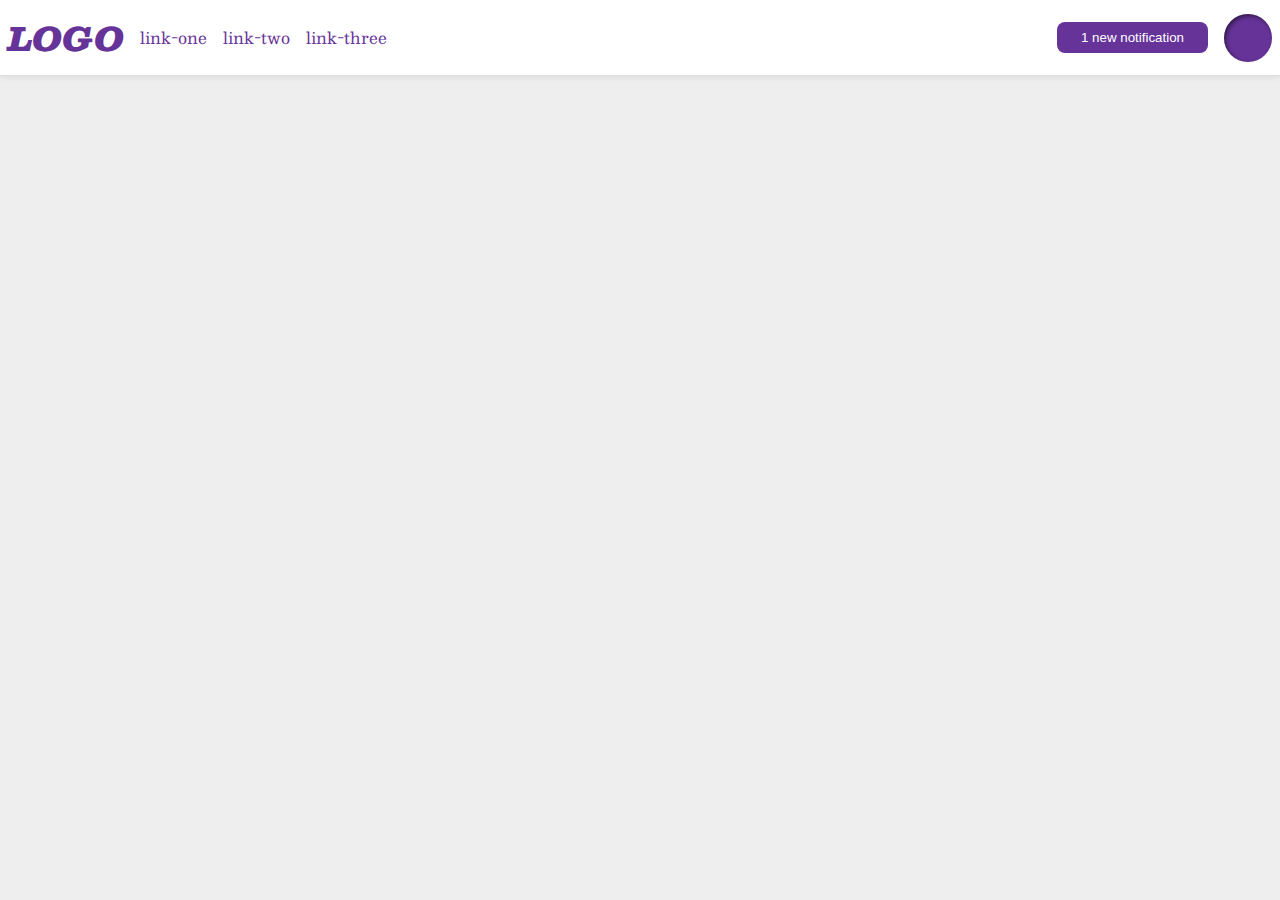
<file: flex/03-flex-header-2/index.html>
<!DOCTYPE html>
<html lang="en">
  <head>
    <meta charset="UTF-8">
    <meta http-equiv="X-UA-Compatible" content="IE=edge">
    <meta name="viewport" content="width=device-width, initial-scale=1.0">
    <title>Flex Header 2</title>
    <link rel="stylesheet" href="style.css">
  </head>
  <body>
    <div class="header">
      <div class="logo">
        LOGO
      </div>
    <div class="link-container">
      <ul class="links">
        <li><a href="google.com">link-one</a></li>
        <li><a href="google.com">link-two</a></li>
        <li><a href="google.com">link-three</a></li>
      </ul>
    </div>
      <button class="notifications">
        1 new notification
      </button>
      <div class="profile-image"></div>
    </div>
  </body>
</html>
</file>
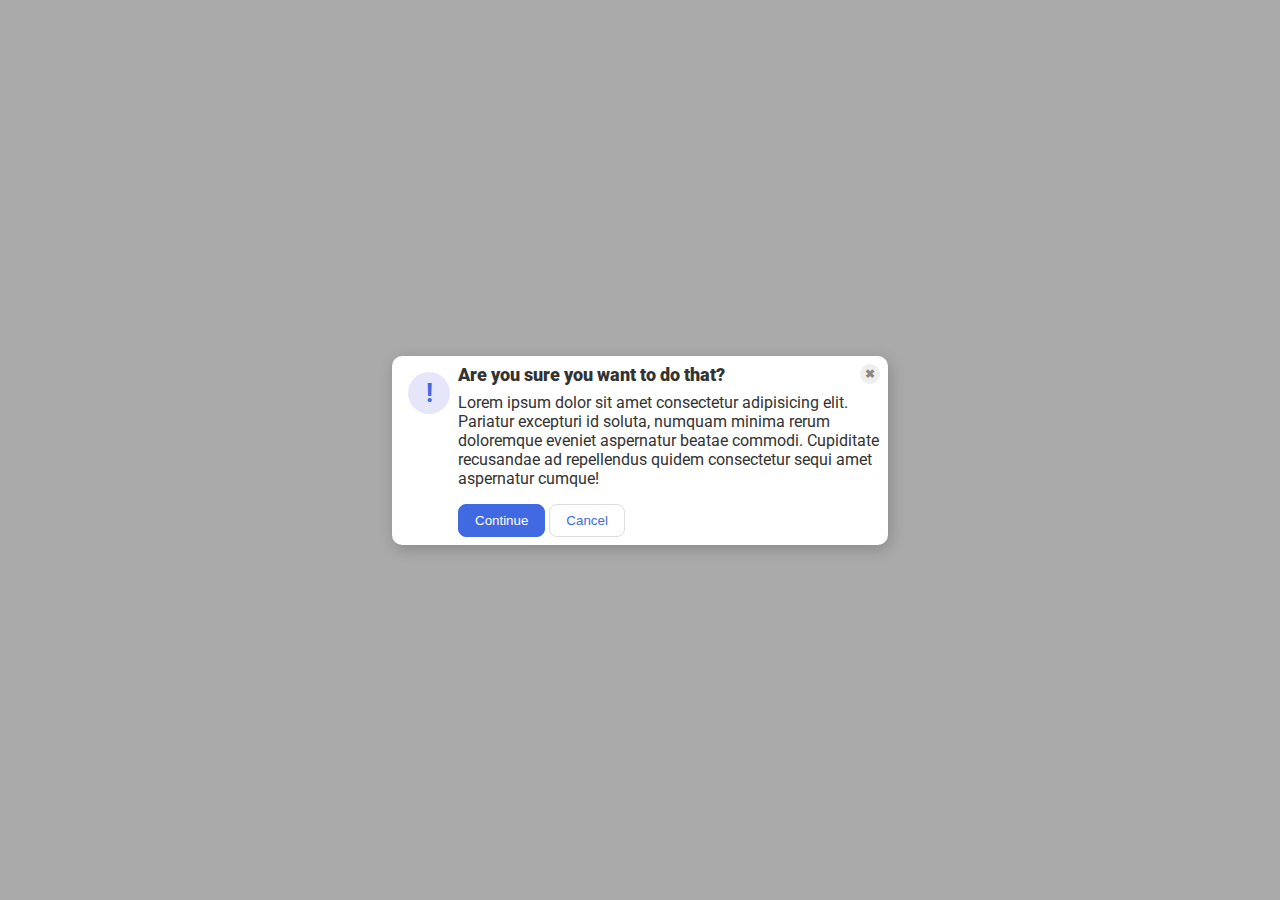
<file: flex/05-flex-modal/index.html>
<!DOCTYPE html>
<html lang="en">
  <head>
    <meta charset="UTF-8">
    <meta http-equiv="X-UA-Compatible" content="IE=edge">
    <meta name="viewport" content="width=device-width, initial-scale=1.0">
    <link rel="stylesheet" href="style.css">
    <title>Modal</title>
  </head>
  <body>
    <div class="modal">
      <div class="icon">!</div>
      <div class="container">
        <div class="header">Are you sure you want to do that?
          <button class="close-button"> <strong> ✖</strong></button>
        </div>
        <div class="text">Lorem ipsum dolor sit amet consectetur adipisicing elit. Pariatur excepturi id soluta, numquam minima rerum doloremque eveniet aspernatur beatae commodi. Cupiditate recusandae ad repellendus quidem consectetur sequi amet aspernatur cumque!</div>
        <button class="continue">Continue</button>
        <button class="cancel">Cancel</button>
      </div>
    </div>
  </body>
</html>
</file>
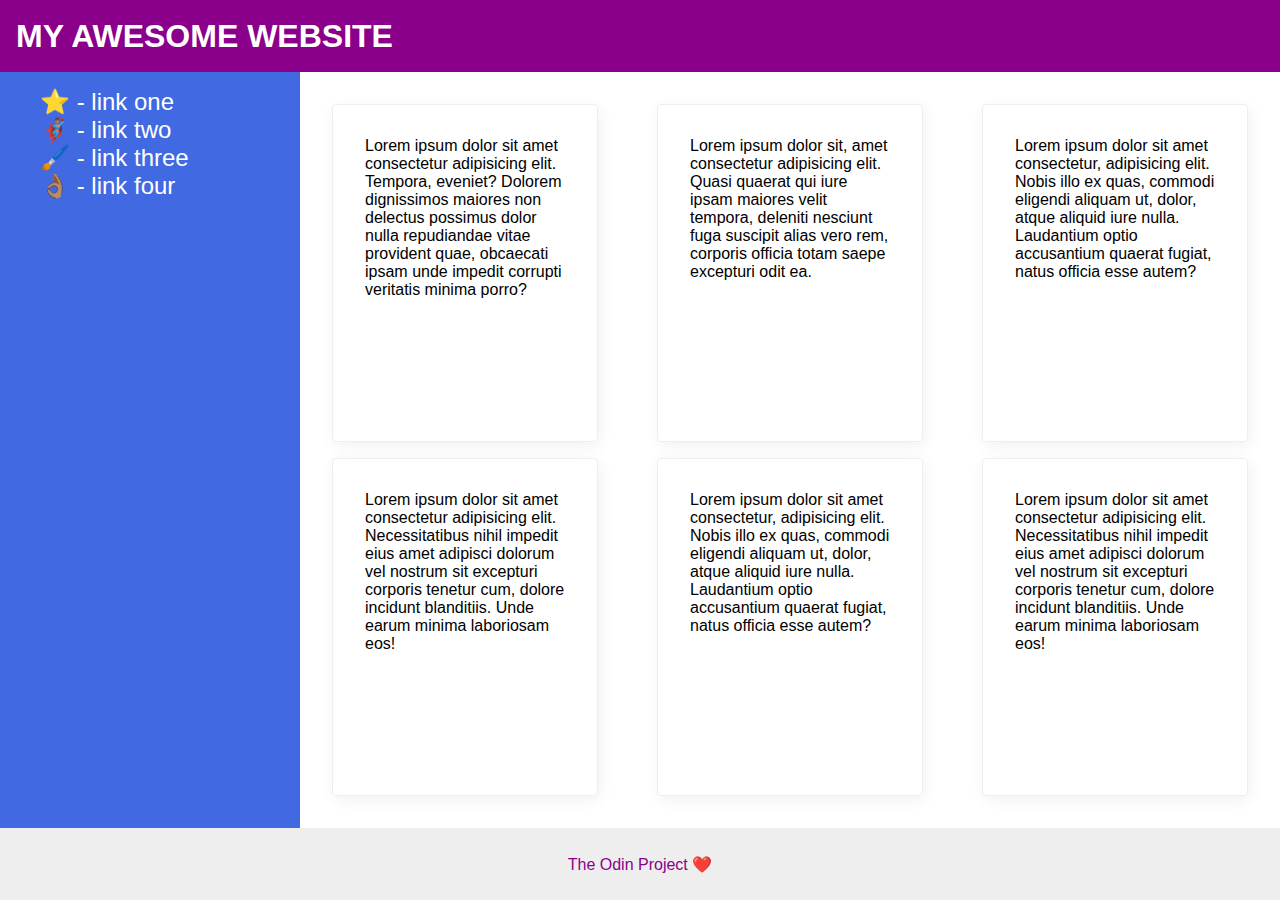
<file: flex/07-flex-layout-2/index.html>
<!DOCTYPE html>
<html lang="en">
  <head>
    <meta charset="UTF-8">
    <meta http-equiv="X-UA-Compatible" content="IE=edge">
    <meta name="viewport" content="width=device-width, initial-scale=1.0">
    <title>The Holy Grail</title>
    <link rel="stylesheet" href="style.css">
  </head>
  <body>
    <div class="header">
      MY AWESOME WEBSITE
    </div>
    
    <div class="content">
      <div class="sidebar-container">
        <div class="sidebar">
          <ul>
            <li><a href="#">⭐ - link one</a></li>
            <li><a href="#">🦸🏽‍♂️ - link two</a></li>
            <li><a href="#">🖌️ - link three</a></li>
            <li><a href="#">👌🏽 - link four</a></li>
          </ul>
        </div>
      </div>

      <div class="card-container">
        <div class="card">Lorem ipsum dolor sit amet consectetur adipisicing elit. Tempora, eveniet? Dolorem dignissimos maiores non delectus possimus dolor nulla repudiandae vitae provident quae, obcaecati ipsam unde impedit corrupti veritatis minima porro?</div>
        <div class="card">Lorem ipsum dolor sit, amet consectetur adipisicing elit. Quasi quaerat qui iure ipsam maiores velit tempora, deleniti nesciunt fuga suscipit alias vero rem, corporis officia totam saepe excepturi odit ea.</div>
        <div class="card">Lorem ipsum dolor sit amet consectetur, adipisicing elit. Nobis illo ex quas, commodi eligendi aliquam ut, dolor, atque aliquid iure nulla. Laudantium optio accusantium quaerat fugiat, natus officia esse autem?</div>
        <div class="card">Lorem ipsum dolor sit amet consectetur adipisicing elit. Necessitatibus nihil impedit eius amet adipisci dolorum vel nostrum sit excepturi corporis tenetur cum, dolore incidunt blanditiis. Unde earum minima laboriosam eos!</div>
        <div class="card">Lorem ipsum dolor sit amet consectetur, adipisicing elit. Nobis illo ex quas, commodi eligendi aliquam ut, dolor, atque aliquid iure nulla. Laudantium optio accusantium quaerat fugiat, natus officia esse autem?</div>
        <div class="card">Lorem ipsum dolor sit amet consectetur adipisicing elit. Necessitatibus nihil impedit eius amet adipisci dolorum vel nostrum sit excepturi corporis tenetur cum, dolore incidunt blanditiis. Unde earum minima laboriosam eos!</div>
      </div>
    </div>
    <div class="footer">
      The Odin Project ❤️
    </div>
  </body>
</html>
</file>
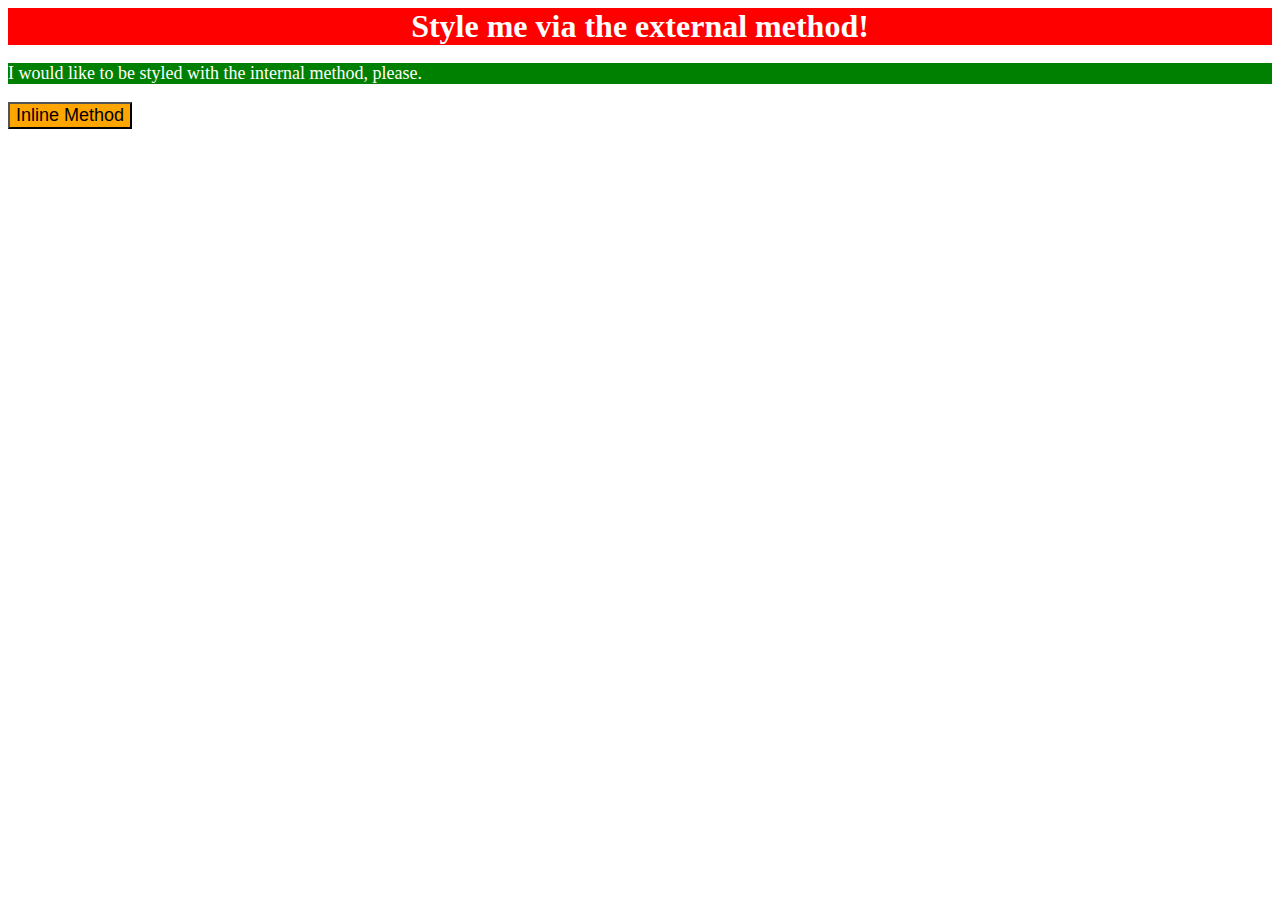
<file: foundations/01-css-methods/index.html>
<!DOCTYPE html>
<html lang="en">
  <head>
    <link rel="stylesheet" href="style.css">
    <meta charset="UTF-8">
    <meta http-equiv="X-UA-Compatible" content="IE=edge">
    <meta name="viewport" content="width=device-width, initial-scale=1.0">
    <title>Methods for Adding CSS</title>
     <style>
        div {
          background-color: red;
          color: white ;
          font-size: 32px;
          text-align: center;
          font-weight: bold;
        }
     </style>
  </head>
  <body>
    <div>Style me via the external method!</div>
    <p>I would like to be styled with the internal method, please.</p>
    <button style="background-color: orange; font-size: 18px;">Inline Method</button>
  </body>
</html>
</file>
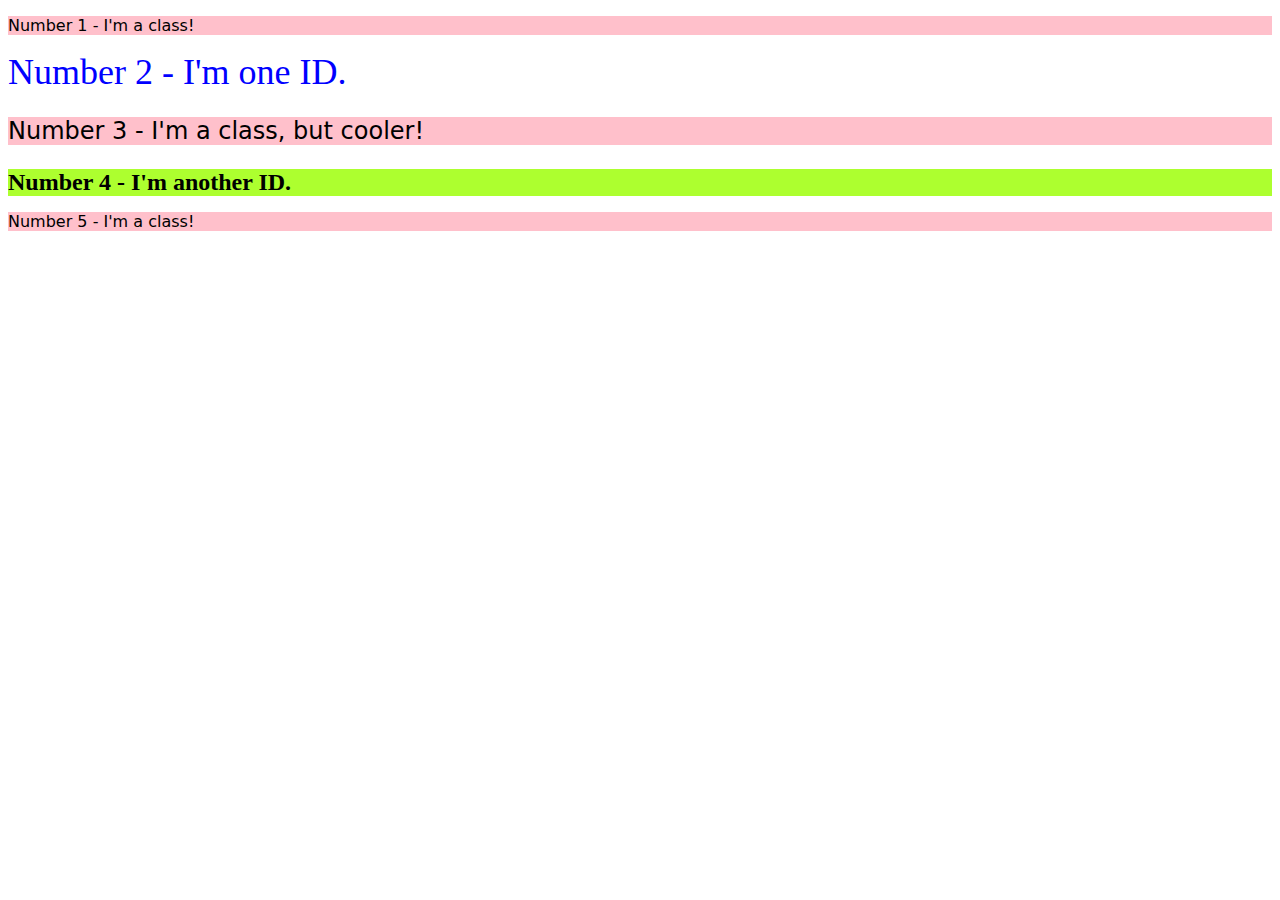
<file: foundations/02-class-id-selectors/index.html>
<!DOCTYPE html>
<html lang="en">
  <head>
    <meta charset="UTF-8">
    <meta http-equiv="X-UA-Compatible" content="IE=edge">
    <meta name="viewport" content="width=device-width, initial-scale=1.0">
    <title>Class and ID Selectors</title>
    <link rel="stylesheet" href="style.css">
  </head>
  <body>
    <p class="odd">Number 1 - I'm a class!</p>
    <div id="n2">Number 2 - I'm one ID.</div>
    <p class="odd odd3">Number 3 - I'm a class, but cooler!</p>
    <div id="n4">Number 4 - I'm another ID.</div>
    <p class="odd">Number 5 - I'm a class!</p>
  </body>
</html>
</file>
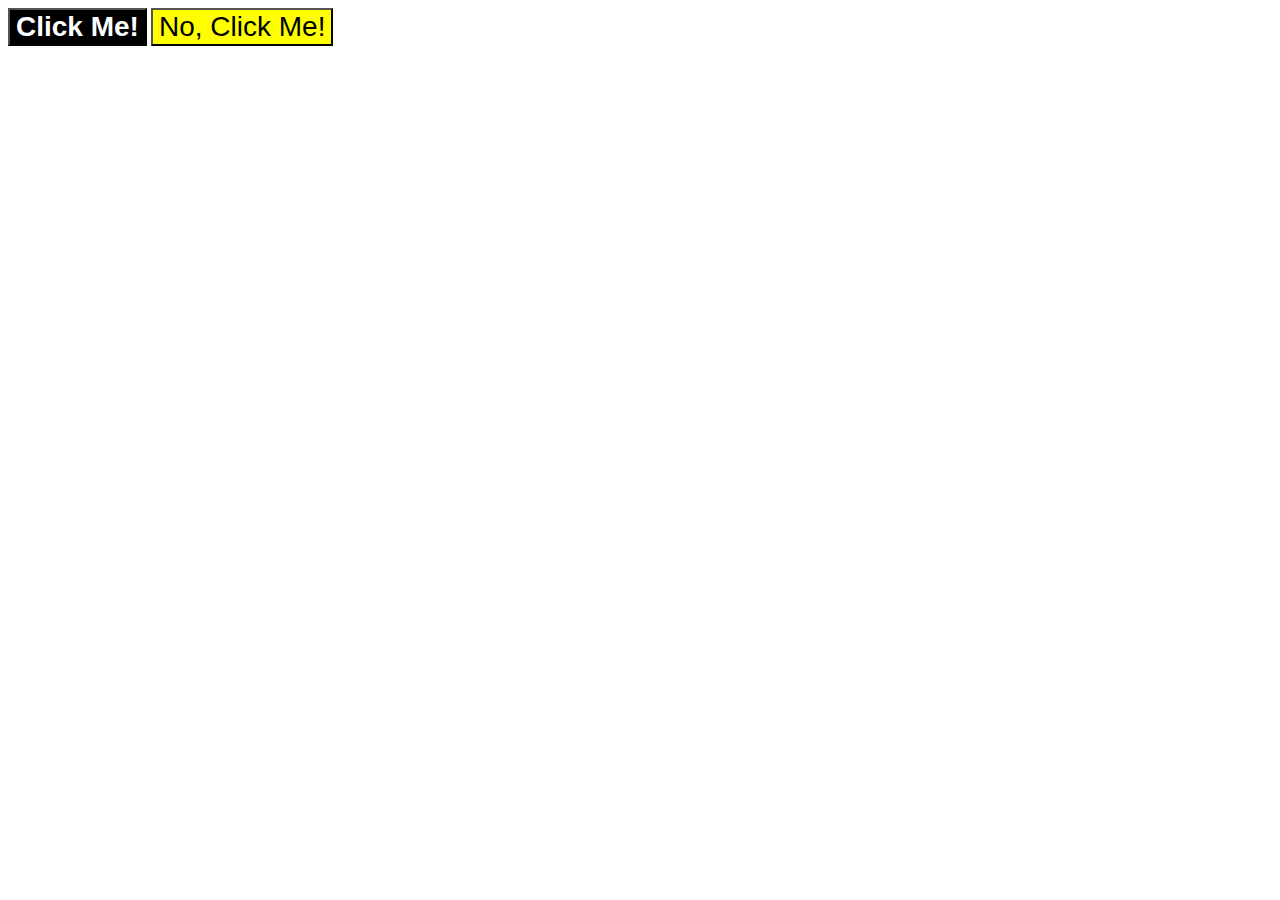
<file: foundations/03-grouping-selectors/index.html>
<!DOCTYPE html>
<html lang="en">
  <head>
    <meta charset="UTF-8">
    <meta http-equiv="X-UA-Compatible" content="IE=edge">
    <meta name="viewport" content="width=device-width, initial-scale=1.0">
    <title>Grouping Selectors</title>
    <link rel="stylesheet" href="style.css">
  </head>
  <body>
    <button class="short" >Click Me!</button>
    <button class="long">No, Click Me!</button>
  </body>
</html>
</file>
<file: flex/03-flex-header-2/style.css>
/* this is some magical font-importing.  
you'll learn about it later. */
@import url('https://fonts.googleapis.com/css2?family=Besley:ital,wght@0,400;1,900&display=swap');

body {
  margin: 0;
  background: #eee;
  font-family: Besley, serif;
}

.header {
  display: flex;
  justify-content: space-between;
  align-items: center;
  background: white;
  border-bottom: 1px solid #ddd;
  box-shadow: 0 0 8px rgba(0,0,0,.1);
}

.profile-image {
  background: rebeccapurple;
  box-shadow: inset 2px 2px 4px rgba(0,0,0,.5);
  border-radius: 50%;
  width: 48px;
  height: 48px;
  margin: 8px;
}

.logo {
  color: rebeccapurple;
  font-size: 32px;
  font-weight: 900;
  font-style: italic;
  margin: 8px;
}

button {
  border: none;
  border-radius: 8px;
  background: rebeccapurple;
  color: white;
  padding: 8px 24px;
  margin: 8px;
}

a {
  /* this removes the line under our links */
  text-decoration: none;
  color: rebeccapurple;
}

ul {
  display: flex;
  gap: 16px;
  padding: 8px;
  list-style-type: none;
}

.link-container {
  flex: 1;
}
</file>
<file: flex/05-flex-modal/style.css>
@import url('https://fonts.googleapis.com/css2?family=Roboto:wght@400;700&display=swap');

html, body {
  height: 100%;
}

body {
  font-family: Roboto, sans-serif;
  margin: 0;
  background: #aaa;
  color: #333;
  /* I'll give you this one for free lol */
  display: flex;
  align-items: center;
  justify-content: center;
}

.modal {
  display: flex;
  background: white;
  width: 480px;
  border-radius: 10px;
  box-shadow: 2px 4px 16px rgba(0,0,0,.2);
  margin: 8px;
  padding: 8px;
}

.icon {
  color: royalblue;
  font-size: 26px;
  font-weight: 700;
  background: lavender;
  width: 42px;
  height: 42px;
  border-radius: 50%;
  display: flex;
  align-items: center;
  justify-content: center;
  margin: 8px;
  flex-shrink: 0;
}

.close-button {
  background: #eee;
  border-radius: 50%;
  color: #888;
  font-weight: 400;
  font-size: 12px;
  height: 20px;
  width: 20px;
  display: flex;
  align-items: center;
  justify-content: center;
  border: 1px solid #eee;
  padding: 0;
}

button {
  cursor: pointer;
  padding: 8px 16px;
  border-radius: 8px;
}

button.continue {
  background: royalblue;
  border: 1px solid royalblue;
  color: white;
}

button.cancel {
  background: white;
  border: 1px solid #ddd;
  color: royalblue;
}

.header {
  display: flex;
  font-size: large;
  justify-content: space-between;
  align-items: center;
  font-weight: 900;
  font-size: 18px;
  margin-bottom: 8px;
}

.text {
  margin-bottom: 16px;
}
</file>
<file: flex/07-flex-layout-2/style.css>
body {
  font-family: -apple-system, BlinkMacSystemFont, 'Segoe UI', Roboto, Oxygen, Ubuntu, Cantarell, 'Open Sans', 'Helvetica Neue', sans-serif;
  margin: 0;
  min-height: 100vh;
  display: flex;
  flex-direction: column;
  justify-content: space-between;
}

.header {
  display: flex;
  flex-direction: column;
  justify-content: center;
  font-size: 32px;
  font-weight: 900;
  padding-left: 16px;
  height: 72px;
  background: darkmagenta;
  color: white;
}

.footer {
  display: flex;
  justify-content: center;
  align-items: center;
  height: 72px;
  background: #eee;
  color: darkmagenta;
}

.sidebar {
  padding-right: 16px;
  width: 300px;
  background: royalblue;
  box-sizing: border-box;
}

.card {
  width: 200px;
  padding: 32px;
  border: 1px solid #eee;
  box-shadow: 2px 4px 16px rgba(0,0,0,.06);
  border-radius: 4px;
}

.content {
  display: flex;
  flex: 1;
}

.sidebar-container {
  display: flex;
  flex-shrink: 0;
}

ul {
  list-style: none;
}

a {
  text-decoration: none;
  color: white;
  font-size: 24px;
}

.card-container  {
  display: flex;
  justify-content: space-between;
  gap: 16px;
  padding: 32px;
  flex-wrap: wrap;
}
</file>
<file: foundations/01-css-methods/style.css>
p {
    background-color: green;
    color: white;
    font-size: 18px;
}
</file>
<file: foundations/02-class-id-selectors/style.css>
.odd {
    background-color: pink;
    font-family: Verdana, DejaVu Sans, sans-serif;

}

#n2 {
    color: blue;
    font-size: 36px;
}

.odd.odd3 {
    font-size: 24px;
}

#n4 {
    background-color: greenyellow;
    font-size: 24px;
    font-weight: bold;
}
</file>
<file: foundations/03-grouping-selectors/style.css>
.short {
    background-color: black;
    color: white;
    font-weight: bold;
}

.long {
    background-color: yellow;
}

.short,
.long {
    font-size: 28px;
    font-family: Helvetica, 'Times New Roman' , sans-serif;
}
</file>
